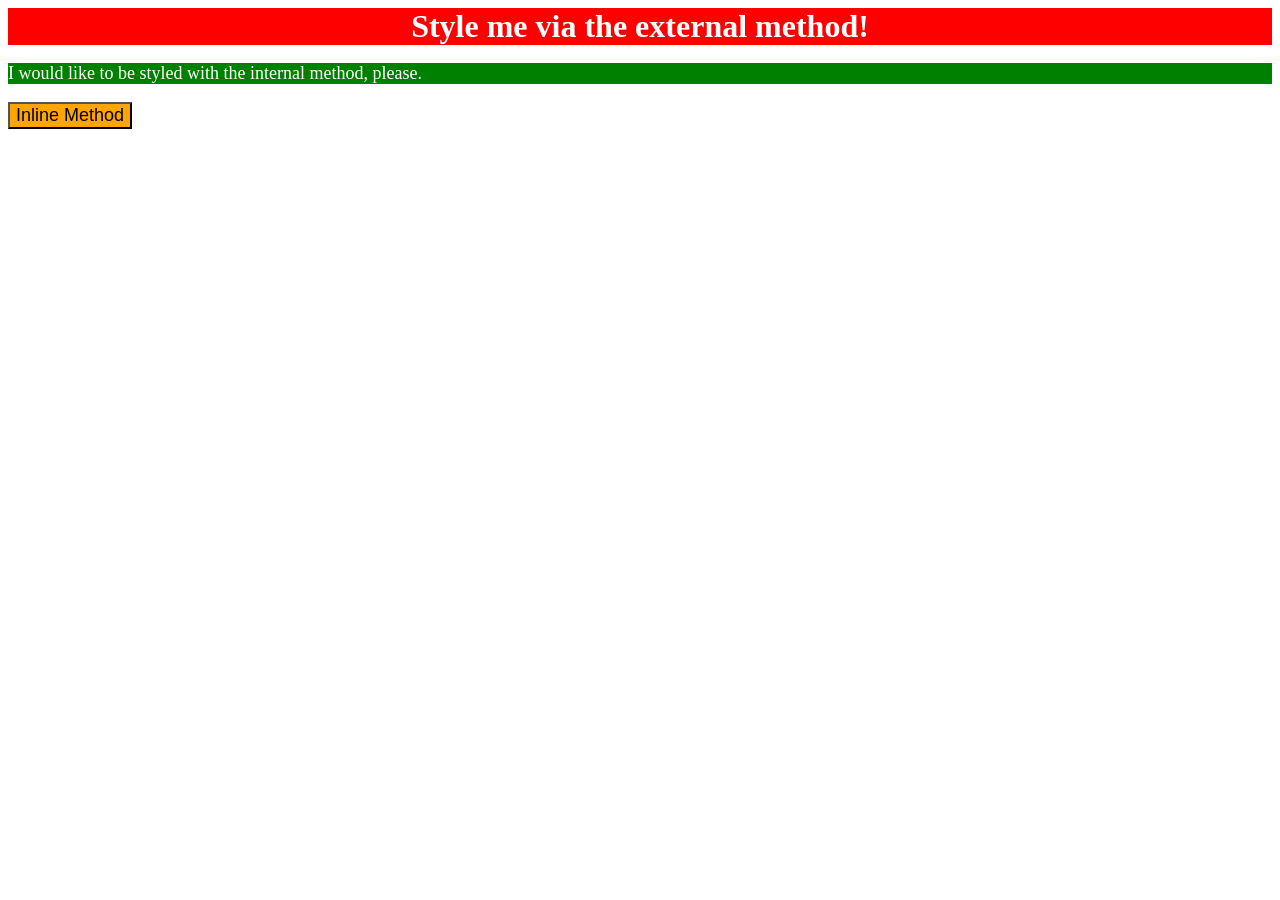
<file: foundations/intro-to-css/01-css-methods/index.html>
<!DOCTYPE html>
<html lang="en">
  <head>
    <meta charset="UTF-8">
    <meta http-equiv="X-UA-Compatible" content="IE=edge">
    <meta name="viewport" content="width=device-width, initial-scale=1.0">
    <link href="./styles.css" rel="stylesheet" />
    <title>Methods for Adding CSS</title>
    <style>
      p {
        background-color: green;
        color: white;
        font-size: 18px;
      }
    </style>
  </head>
  <body>
    <div>Style me via the external method!</div>
    <p>I would like to be styled with the internal method, please.</p>
    <button style="background-color: orange; font-size: 18px;">Inline Method</button>
  </body>
</html>
</file>
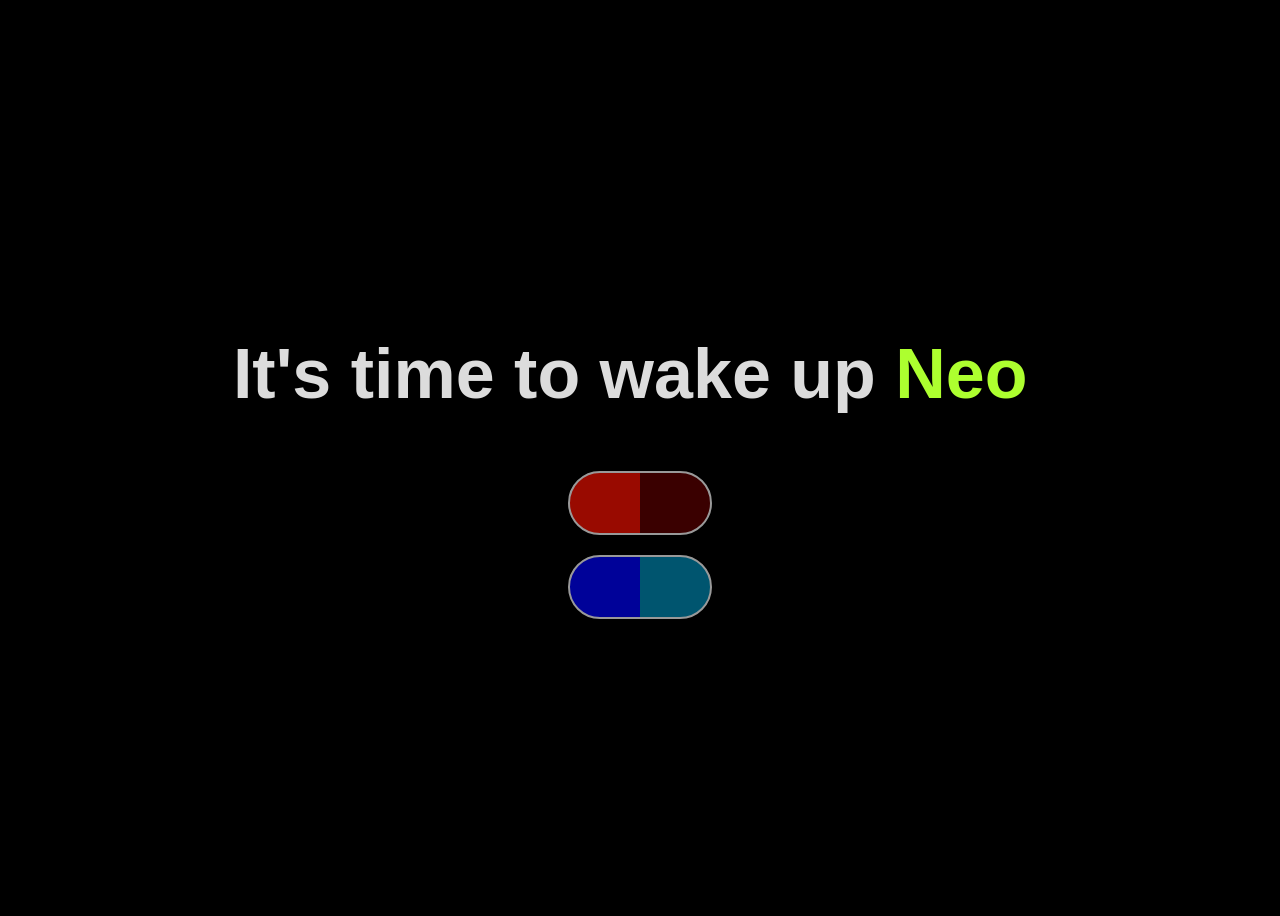
<file: foundations/intro-to-css/03-grouping-selectors/index.html>
<!DOCTYPE html>
<html lang="en">

<head>
  <meta charset="UTF-8">
  <meta http-equiv="X-UA-Compatible" content="IE=edge">
  <meta name="viewport" content="width=device-width, initial-scale=1.0">
  <title>Grouping Selectors</title>
  <link rel="icon" href="/favicon.png" />
  <link rel="stylesheet" href="style.css">
</head>

<body>
  <h1>It's time to wake up <span id="neo">Neo</span><span id="caret">|</span></h1>
  <button class="red-pill"></button>
  <button class="blue-pill"></button>
  <script>
    const caret = document.getElementById("caret");

    setInterval(() => {
        caret.style.color = (caret.style.color === "black") ? "white" : "black";
    }, 700)
    run();
  </script>
</body>

</html>
</file>
<file: foundations/intro-to-css/01-css-methods/styles.css>
div {
   background-color: red;
   color: white;
   font-size: 32px;
   text-align: center;
   font-weight: bold;
}
</file>
<file: foundations/intro-to-css/03-grouping-selectors/style.css>
body {
    background-color: black;
    color: gainsboro;
    font-family: Helvetica, 'Times New Roman', sans-serif;
    display: flex;
    flex-direction: column;
    justify-content: center;
    align-items: center;
    height: 100vh;
    overflow: hidden;
}

h1 {
    font-size: 70px;
}

button {
    border-radius: 50px;
    padding: 30px 70px;
    margin: 10px;
    transition: all 0.3s ease;
    border: 2px solid white;
    opacity: 60%;
}

button:hover {
    cursor: pointer;
    padding: 40px 80px;
    opacity: 100%;
}

.red-pill {
    background: linear-gradient(90deg,rgba(255, 17, 0, 1) 50%, rgba(97, 0, 0, 1) 50%);
}

.blue-pill {
    background: linear-gradient(90deg,rgb(0, 4, 255) 50%, rgb(0, 142, 185) 50%);
}

#neo {
    font-weight: bolder;
    color: greenyellow;
}

#caret {
    transition: all 0.3s ease-in-out;
}
</file>
